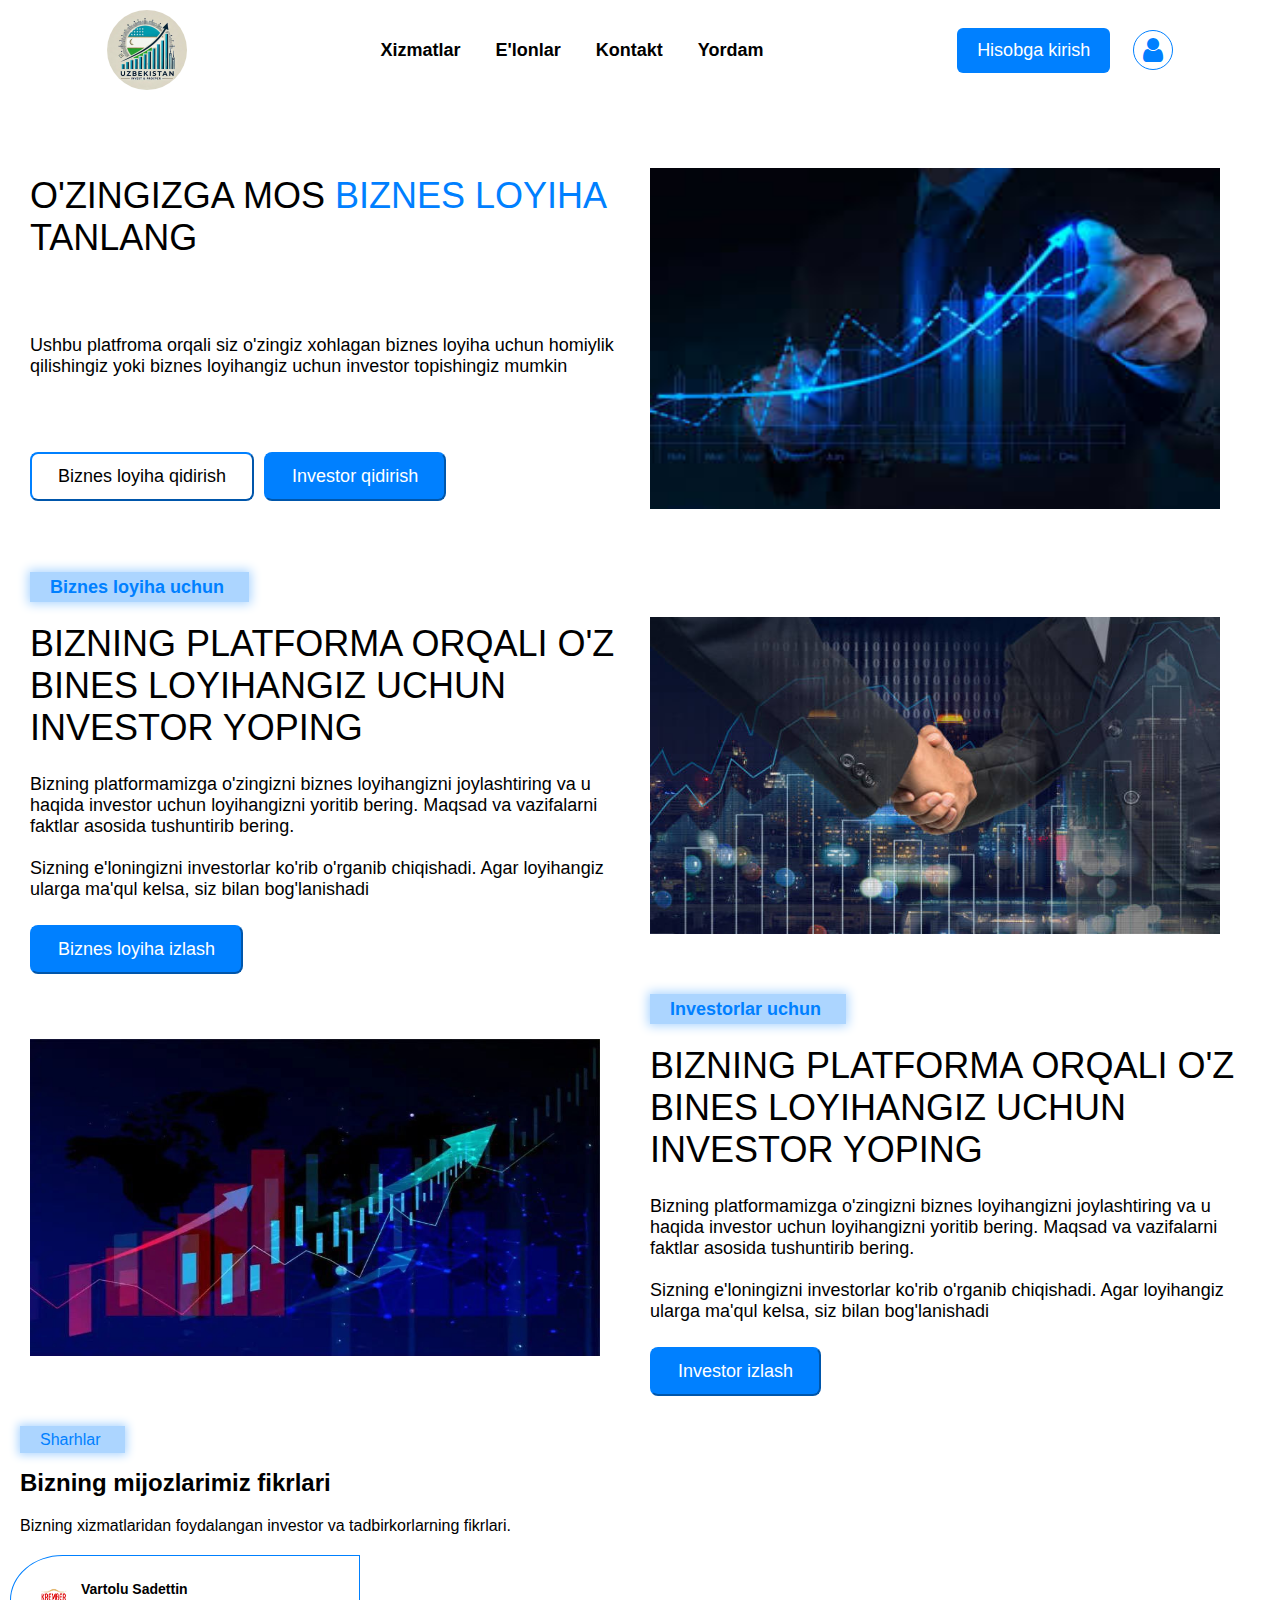
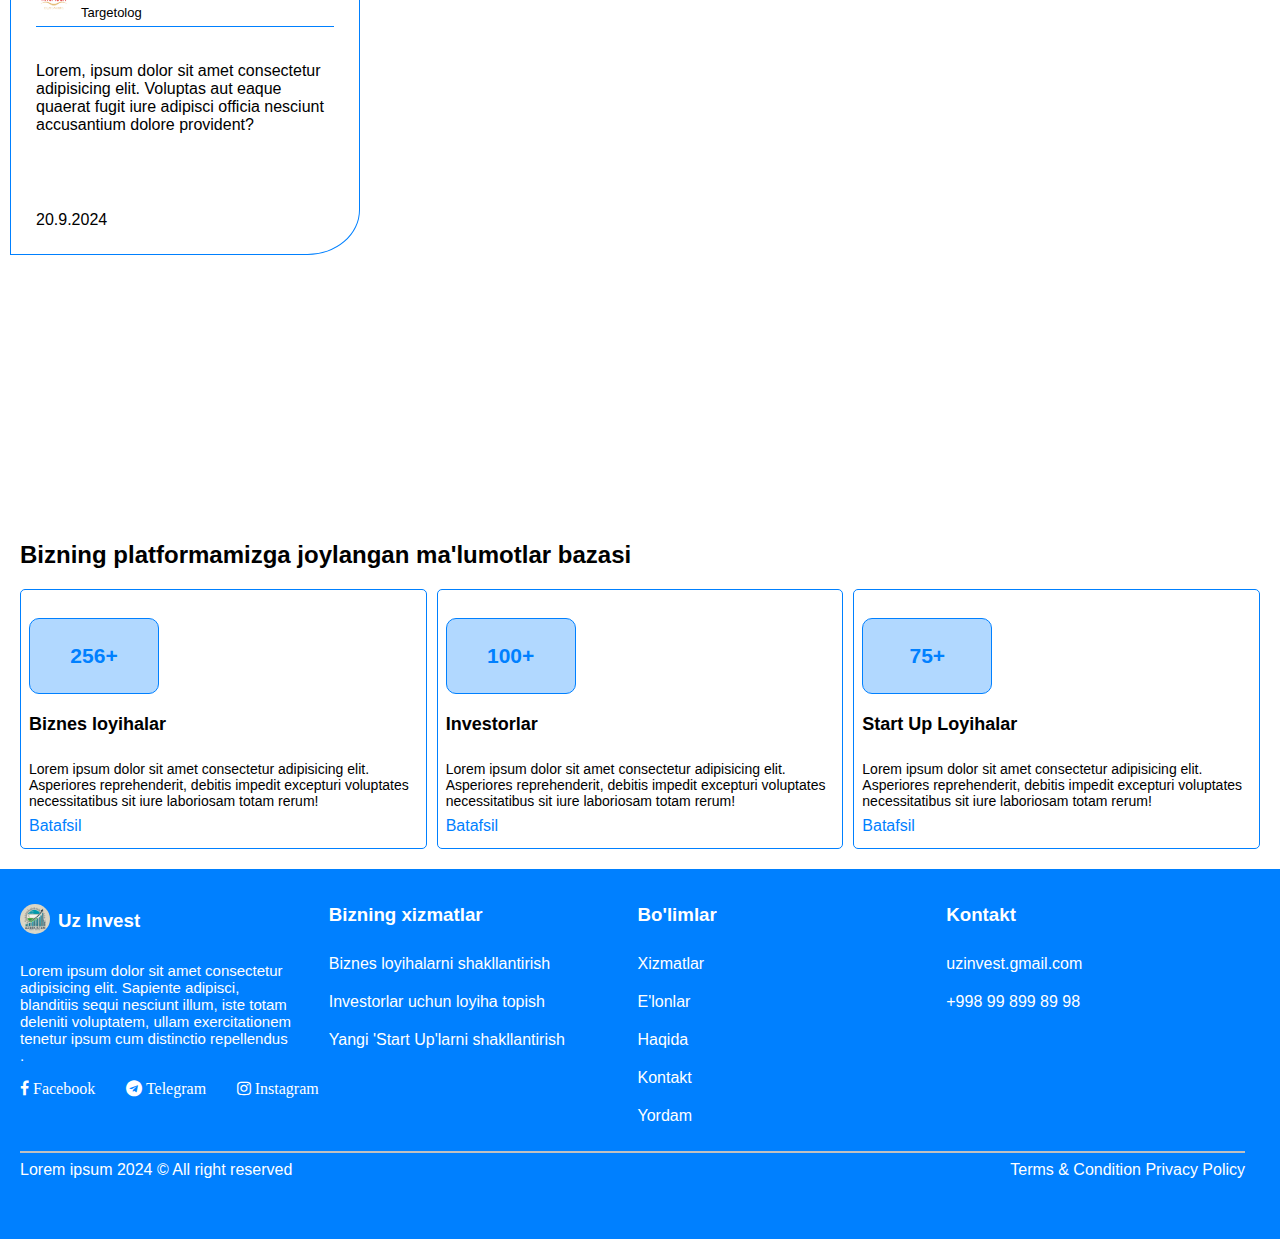
<file: index.html>
<!DOCTYPE html>
<html lang="en">
<head>
    <meta charset="UTF-8">
    <meta http-equiv="X-UA-Compatible" content="IE=edge">
    <meta name="viewport" content="width=device-width, initial-scale=1.0">
    <link rel="shortcut icon" href="/Pictures/logo.png" type="image/x-icon">
    <link rel="stylesheet" href="/Dashboard/style.css">
    <link rel="stylesheet" href="/Dashboard/responsive.css">
    <link rel="stylesheet" href="https://cdnjs.cloudflare.com/ajax/libs/font-awesome/4.7.0/css/font-awesome.min.css">
    <script defer type="module" src="/Dashboard/head.js"></script>
    <!-- <script defer type="module" src="/database/supa.js"></script> -->
    <title>Bosh sahifa</title>
</head>
<body>
    <ul class="profile">
        <li class="name"></li>
        <li class="cabinet"><a href="/cabinet/cabinet.html">Profil</a></li>
        <li>
          <select name="lang" id="lang">
              <option value="uz">Uzb</option>
              <option value="ru">Rus</option>
              <option value="en">Eng</option>
          </select>
        </li>
        <li class="chiqish"><a href="/Authentication/auth.html">Chiqish</a></li>
      </ul>
    <div class="container">
        <header>
            <nav class="navbar">
                <div class="logo">
                    <img src="/Pictures/logo.jpg" alt="0">
                </div>
                <div class="menus">
                    <a href="/service/service.html" class="tt">Xizmatlar</a>
                    <a href="/ads/ads.html" class="tt">E'lonlar</a>
                    <a href="/contact/contact.html" class="tt">Kontakt</a>
                    <a href="/help/help.html" class="tt">Yordam</a>
                </div>
                <div class="auth">
                    <i class="fa fa-navicon"></i>
                    <button id="loginButton"><a href="/Authentication/auth.html#formReg" class="tt">Hisobga kirish</a></button>
                    <!-- <button id="sign"><a href="/Authentication/auth.html#formLog">Ro'yxatdan o'tish</a></button> -->
                    <p>
                        <i class="fa fa-user"></i>
                    </p>
                </div>
            </nav>
        </header>
        <aside>
            <div class="navigation">
                <a href="">Xizmatlar</a>
                <a href="">E'lonlar</a>
                <a href="">Kontakt</a>
                <a href="/help/help.html">Yordam</a>
                <a href="" id="exit">Yopish</a>
            </div>
        </aside>
        <main>
            <section id="asosiy">
                <div class="col left">
                    <h1 class="tt">O'zingizga mos <span style="color: rgb(0,128,255);" class="tt">biznes loyiha</span> tanlang</h1>
                    <p class="tt">Ushbu platfroma orqali siz o'zingiz xohlagan biznes loyiha uchun homiylik qilishingiz yoki biznes loyihangiz uchun investor topishingiz mumkin</p>
                    <div class="btns">
                        <button id="biznes" class="tt">Biznes loyiha qidirish</button>
                        <button id="investor"><a href="/investor/investor.html" class="tt">Investor qidirish</a></button>
                    </div>
                </div>
                <div class="col">
                    <img src="/Pictures/head.jpg" alt="">
                </div>
            </section>
            
            <section>
                <div class="col left">
                    <p id="line"><span>Biznes loyiha uchun </span> </p>
                    <h2>Bizning platforma orqali o'z bines loyihangiz uchun investor yoping</h2>
                    <p>Bizning platformamizga o'zingizni biznes loyihangizni joylashtiring va u haqida investor uchun loyihangizni yoritib bering. Maqsad va vazifalarni faktlar asosida tushuntirib bering. <br><br>
                    Sizning e'loningizni investorlar ko'rib o'rganib chiqishadi. Agar loyihangiz ularga ma'qul kelsa, siz bilan bog'lanishadi
                    </p>
                    <div class="btns">
                        <button id="investor">Biznes loyiha izlash</button>
                    </div>
                </div>
                <div class="col">
                    <img src="/Pictures/invest.jpg" alt="">
                </div>
            </section>
            <section>
                <div class="col">
                    <img src="/Pictures/searching.jpg" alt="">
                </div>
                <div class="col left">
                    <p id="line"><span class="tt">Investorlar uchun </span> </p>
                    <h2 class="tt">Bizning platforma orqali o'z bines loyihangiz uchun investor yoping</h2>
                    <p class="tt">Bizning platformamizga o'zingizni biznes loyihangizni joylashtiring va u haqida investor uchun loyihangizni yoritib bering. Maqsad va vazifalarni faktlar asosida tushuntirib bering. <br><br>
                    Sizning e'loningizni investorlar ko'rib o'rganib chiqishadi. Agar loyihangiz ularga ma'qul kelsa, siz bilan bog'lanishadi
                    </p>
                    <div class="btns">
                        <button id="investor" class="tt">Investor izlash</button>
                    </div>
                </div>
            </section>
            <div class="sect">
                <p id="line"><span class="tt">Sharhlar</span> </p>
                <h2 class="tt">Bizning mijozlarimiz fikrlari</h2>
                <p pp class="tt">Bizning xizmatlaridan foydalangan investor va tadbirkorlarning fikrlari.
                </p>
                <div class="row">
                    <div class="wrapper">
                        <div class="card">
                            <div class="prof">
                                <img src="/Pictures/krember.png" alt="profile" id="profile_img">
                                <div class="mijoz">
                                    <span id="name">Vartolu Sadettin</span>
                                    <span id="subject" class="tt">Targetolog</span>
                                </div>
                            </div>
                            <p class="izoh">
                                Lorem, ipsum dolor sit amet consectetur adipisicing elit. Voluptas aut eaque quaerat fugit iure adipisci officia nesciunt accusantium dolore provident?
                            </p>
                            <p class="vaqt">20.9.2024</p>
                        </div>
                    </div>
                </div>
            </div>
            <div class="secto">
                <h2 class="tt">Bizning platformamizga joylangan ma'lumotlar bazasi</h2>
                <div class="columns">
                    <div class="box">
                        <div class="count">256+</div>
                        <div class="context">
                            <b class="tt">Biznes loyihalar</b>
                            <p class="tt">Lorem ipsum dolor sit amet consectetur adipisicing elit. Asperiores reprehenderit, debitis impedit excepturi voluptates necessitatibus sit iure laboriosam totam rerum!</p>
                            <a href="#" class="tt">Batafsil</a>
                        </div>
                    </div>
                    <div class="box">
                        <div class="count">100+</div>
                        <div class="context">
                            <b class="tt">Investorlar</b>
                            <p class="tt">Lorem ipsum dolor sit amet consectetur adipisicing elit. Asperiores reprehenderit, debitis impedit excepturi voluptates necessitatibus sit iure laboriosam totam rerum!</p>
                            <a href="#" class="tt">Batafsil</a>
                        </div>
                    </div>
                    <div class="box">
                        <div class="count">75+</div>
                        <div class="context">
                            <b class="tt">Start Up Loyihalar</b>
                            <p class="tt">Lorem ipsum dolor sit amet consectetur adipisicing elit. Asperiores reprehenderit, debitis impedit excepturi voluptates necessitatibus sit iure laboriosam totam rerum!</p>
                            <a href="#" class="tt">Batafsil</a>
                        </div>
                    </div>
                </div>
            </div>
        </main>
        <footer>
            <div class="wrapid">
                <div class="link_foot_grid">
                    <div class="col">
                        <h3 class="brand_foot">
                            <div class="logo">
                                <img src="/Pictures/logo.jpg" alt="0">
                            </div>
                            Uz Invest
                        </h3>
                        <p class="tt">Lorem ipsum dolor sit amet consectetur adipisicing elit. Sapiente adipisci, blanditiis sequi nesciunt illum, iste totam deleniti voluptatem, ullam exercitationem tenetur ipsum cum distinctio repellendus .</p>
                        <div class="icons">
                            <i class="fa fa-facebook">&nbsp;Facebook</i>
                            <i class="fa fa-telegram">&nbsp;Telegram</i>
                            <i class="fa fa-instagram">&nbsp;Instagram</i>
                        </div>
                    </div>
                    <div class="col">
                        <h3 class="tt">Bizning xizmatlar</h3>
                        <a href="" class="tt">
                            Biznes loyihalarni shakllantirish
                        </a>
                        <a href="" class="tt">
                            Investorlar uchun loyiha topish
                        </a>
                        <a href="" class="tt">
                            Yangi 'Start Up'larni shakllantirish
                        </a>
                    </div>
                    <div class="col">
                        <h3 class="tt">Bo'limlar</h3>
                        <a href="" class="tt">
                            Xizmatlar
                        </a>
                        <a href="" class="tt">
                            E'lonlar
                        </a>
                        <a href="" class="tt">
                            Haqida
                        </a>
                        <a href="" class="tt">
                            Kontakt
                        </a>
                        <a href="" class="tt">
                            Yordam
                        </a>
                    </div>
                    <div class="col">
                        <h3 class="tt">Kontakt</h3>
                        <a href="" class="tt">uzinvest.gmail.com</a>
                        <a href="">+998 99 899 89 98</a>
                    </div>
                </div>
                <p class="hr"></p>
                <div class="foot">
                    <div class="flex-item">
                        Lorem ipsum 2024 &copy; All right reserved
                    </div>
                    <div class="flex-item">
                        <a href="">Terms & Condition</a>
                        <a href="">Privacy Policy</a>
                    </div>
                </div>
            </div>
        </footer>
    </div>
    <!-- <script type="module">
         // Import the functions you need from the SDKs you need
        import { initializeApp } from "https://www.gstatic.com/firebasejs/10.13.1/firebase-app.js";
        import { getAnalytics } from "https://www.gstatic.com/firebasejs/10.13.1/firebase-analytics.js";
        import { getDatabase, ref, set, get,child, update, onValue, orderByChild} from "https://www.gstatic.com/firebasejs/10.13.1/firebase-database.js";
        // TODO: Add SDKs for Firebase products that you want to use
        // https://firebase.google.com/docs/web/setup#available-libraries
      
        // Your web app's Firebase configuration
        // For Firebase JS SDK v7.20.0 and later, measurementId is optional
        const firebaseConfig = {
          apiKey: "AIzaSyAGpBTT8n5qJN2DLg0Yij3WddmzUbwVDho",
          authDomain: "uzinvest-eac73.firebaseapp.com",
          projectId: "uzinvest-eac73",
          storageBucket: "uzinvest-eac73.appspot.com",
          messagingSenderId: "934360038099",
          appId: "1:934360038099:web:d24940c15e17a09db0b226",
          measurementId: "G-2CVZMJN98T"
        };
      
        // Initialize Firebase
        const app = initializeApp(firebaseConfig);
        let db = getDatabase(app)
        
        const dbrf = ref(db)

        function profileName() {
            get(child(dbrf, 'user')).then((snapshot)=>{
                let nic = localStorage.getItem("nick");
                if (localStorage.getItem("nick")) {
                    document.querySelector("#login").style.display = "none"
                    let name = document.querySelector(".name")
                    name.innerHTML = snapshot.val()[nic].nickname + "<br>";
                }
            })
        }
        profileName()
        let wrapper = document.querySelector(".wrapper");
        get(child(dbrf, 'comments')).then((snapshot)=>{
            for(const key in snapshot.val()){
                console.log(snapshot.val()[key]);
                wrapper.innerHTML+=`
                <div class="card">
                            <div class="prof">
                                <img src="/Pictures/logo.png" alt="profile" id="profile_img">
                                <div class="mijoz">
                                    <span id="name">${snapshot.val()[key].user} ${snapshot.val()[key].surname}</span>
                                    <span id="subject" class="tt">${snapshot.val()[key].job}</span>
                                </div>
                            </div>
                            <p class="izoh">${snapshot.val()[key].comment}</p>
                            <p class="vaqt">${snapshot.val()[key].time}</p>
                        </div>
                `;
            }
        })

        

    </script> -->
</body>
</html>
</file>
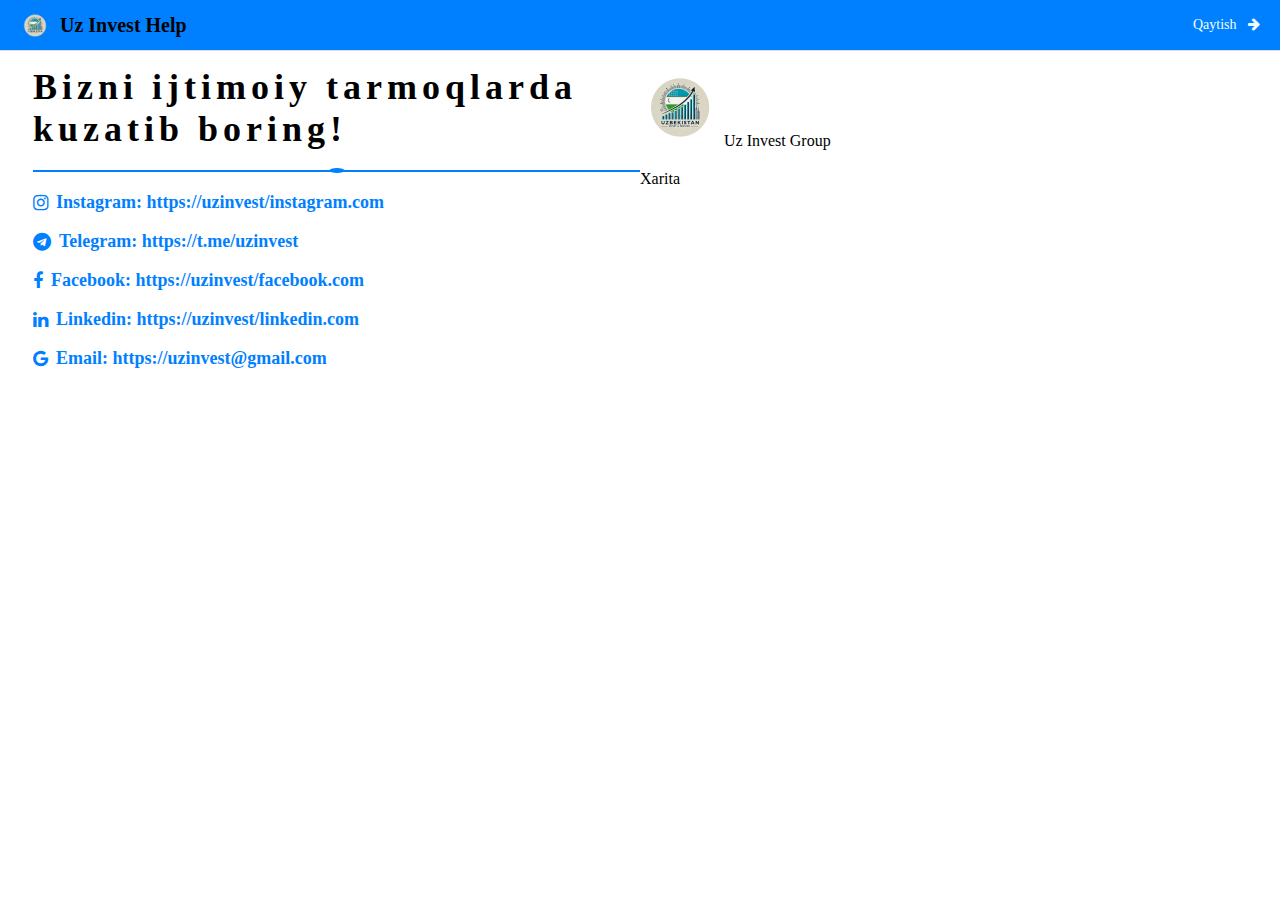
<file: contact/contact.html>
<!DOCTYPE html>
<html lang="en">
<head>
    <meta charset="UTF-8">
    <meta http-equiv="X-UA-Compatible" content="IE=edge">
    <meta name="viewport" content="width=device-width, initial-scale=1.0">
    <link rel="stylesheet" href="https://cdnjs.cloudflare.com/ajax/libs/font-awesome/4.7.0/css/font-awesome.min.css">
    <link rel="stylesheet" href="./contact.css">
    <title>Kontakt</title>
</head>
<body>
    <div class="container">
        <header>
            <div class="logo">
                <img src="/Pictures/logo.png" alt="CompanyLogo">
                Uz Invest Help
            </div>
            <div class="profile"><a href="/index.html">Qaytish <i class="fa fa-arrow-right"></i></a></div>
        </header> 
        <div class="wrapper">
            <div class="col">
                <h3>Bizni ijtimoiy tarmoqlarda kuzatib boring!</h3>
                <ul class="list_smm">
                    <li>
                        <a href="#" class="row_smm">
                            <i class="fa fa-instagram"></i>
                            <span class="content">
                                Instagram: https://uzinvest/instagram.com
                            </span>
                            <span class="animate_span">
                                <i class="fa fa-arrow-left" style="--i:7;"></i>
                                <i class="fa fa-arrow-left" style="--i:6;"></i>
                                <i class="fa fa-arrow-left" style="--i:5;"></i>
                                <i class="fa fa-arrow-left" style="--i:4;"></i>
                                <i class="fa fa-arrow-left" style="--i:3;"></i>
                                <i class="fa fa-arrow-left" style="--i:2;"></i>
                                <i class="fa fa-arrow-left" style="--i:1;"></i>
                                <i class="fa fa-arrow-left" style="--i:0;"></i>
                            </span>
                        </a>
                    </li>
                    <li>
                        <a href="#" class="row_smm">
                            <i class="fa fa-telegram"></i>
                            <span class="content">
                                Telegram: https://t.me/uzinvest
                            </span>
                            <span class="animate_span">
                                <i class="fa fa-arrow-left" style="--i:7;"></i>
                                <i class="fa fa-arrow-left" style="--i:6;"></i>
                                <i class="fa fa-arrow-left" style="--i:5;"></i>
                                <i class="fa fa-arrow-left" style="--i:4;"></i>
                                <i class="fa fa-arrow-left" style="--i:3;"></i>
                                <i class="fa fa-arrow-left" style="--i:2;"></i>
                                <i class="fa fa-arrow-left" style="--i:1;"></i>
                                <i class="fa fa-arrow-left" style="--i:0;"></i>
                            </span>
                        </a>
                    </li>
                    <li>
                        <a href="#" class="row_smm">
                            <i class="fa fa-facebook"></i>
                            <span class="content">
                                Facebook: https://uzinvest/facebook.com
                            </span>
                            <span class="animate_span">
                                <i class="fa fa-arrow-left" style="--i:7;"></i>
                                <i class="fa fa-arrow-left" style="--i:6;"></i>
                                <i class="fa fa-arrow-left" style="--i:5;"></i>
                                <i class="fa fa-arrow-left" style="--i:4;"></i>
                                <i class="fa fa-arrow-left" style="--i:3;"></i>
                                <i class="fa fa-arrow-left" style="--i:2;"></i>
                                <i class="fa fa-arrow-left" style="--i:1;"></i>
                                <i class="fa fa-arrow-left" style="--i:0;"></i>
                            </span>
                        </a>
                    </li>
                    <li>
                        <a href="#" class="row_smm">
                            <i class="fa fa-linkedin"></i>
                            <span class="content">
                                Linkedin: https://uzinvest/linkedin.com
                            </span>
                            <span class="animate_span">
                                <i class="fa fa-arrow-left" style="--i:7;"></i>
                                <i class="fa fa-arrow-left" style="--i:6;"></i>
                                <i class="fa fa-arrow-left" style="--i:5;"></i>
                                <i class="fa fa-arrow-left" style="--i:4;"></i>
                                <i class="fa fa-arrow-left" style="--i:3;"></i>
                                <i class="fa fa-arrow-left" style="--i:2;"></i>
                                <i class="fa fa-arrow-left" style="--i:1;"></i>
                                <i class="fa fa-arrow-left" style="--i:0;"></i>
                            </span>
                        </a>
                    </li>
                    <li>
                        <a href="#" class="row_smm">
                            <i class="fa fa-google"></i>
                            <span class="content">
                                Email: https://uzinvest@gmail.com
                            </span>
                            <span class="animate_span">
                                <i class="fa fa-arrow-left" style="--i:7;"></i>
                                <i class="fa fa-arrow-left" style="--i:6;"></i>
                                <i class="fa fa-arrow-left" style="--i:5;"></i>
                                <i class="fa fa-arrow-left" style="--i:4;"></i>
                                <i class="fa fa-arrow-left" style="--i:3;"></i>
                                <i class="fa fa-arrow-left" style="--i:2;"></i>
                                <i class="fa fa-arrow-left" style="--i:1;"></i>
                                <i class="fa fa-arrow-left" style="--i:0;"></i>
                            </span>
                        </a>
                    </li>
                </ul>

            </div>
            <div class="col">
                <div class="img">
                    <img src="/Pictures/logo.png" alt="1"> Uz Invest Group
                </div>
                <div id="map">
                    Xarita
                </div>

            </div>
        </div>
    </div>
</body>
</html>






<!-- 
    <!DOCTYPE html>
<html lang="en">
<head>
    <meta charset="UTF-8">
    <meta name="viewport" content="width=device-width, initial-scale=1.0">
    <title>Google Maps</title>
    <script src="https://maps.googleapis.com/maps/api/js?key=YOUR_API_KEY"></script>
    <style>
        #map {
            height: 500px;
            width: 100%;
        }
    </style>
</head>
<body>
    <h1>Google Maps</h1>
    <div id="map"></div>
    <script>
        function initMap() {
            const location = { lat: 41.2995, lng: 69.2401 }; // Toshkent koordinatalari
            const map = new google.maps.Map(document.getElementById("map"), {
                zoom: 10,
                center: location
            });
            new google.maps.Marker({
                position: location,
                map: map
            });
        }
        window.onload = initMap;
    </script>
</body>
</html>
 -->
</file>
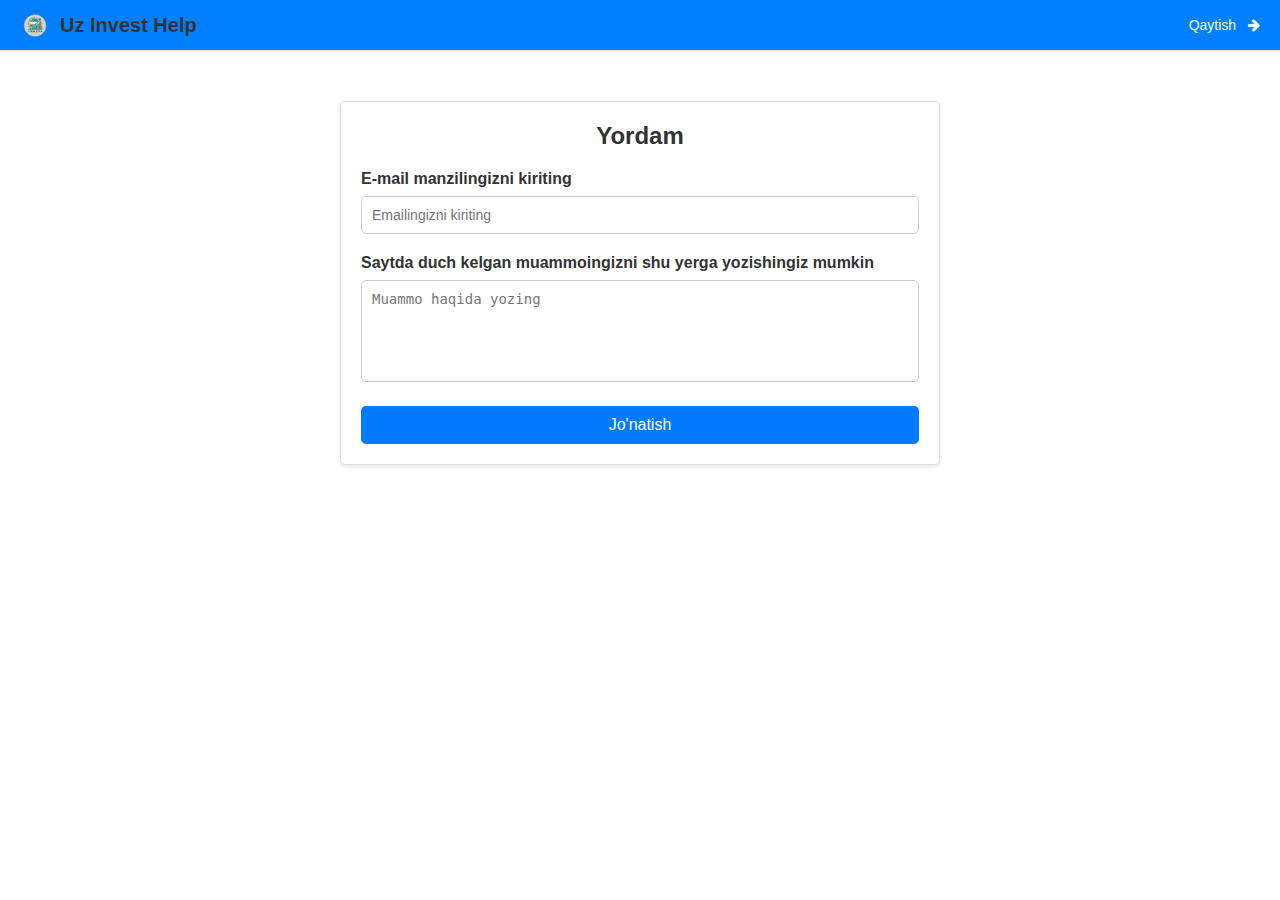
<file: help/help.html>
<!DOCTYPE html>
<html lang="uz">
<head>
    <meta charset="UTF-8">
    <meta name="viewport" content="width=device-width, initial-scale=1.0">
    <title>Yordam</title>
    <link rel="stylesheet" href="https://cdnjs.cloudflare.com/ajax/libs/font-awesome/4.7.0/css/font-awesome.min.css">
    <link rel="stylesheet" href="./help.css">
</head>
<body>
    <header>
        <div class="logo">
            <img src="/Pictures/logo.png" alt="CompanyLogo">
            Uz Invest Help
        </div>
        <div class="profile"><a href="/index.html">Qaytish <i class="fa fa-arrow-right"></i></a></div>
    </header>
    <div class="container">
        <h1>Yordam</h1>
        <form>
            <label for="email">E-mail manzilingizni kiriting</label>
            <input type="email" id="email" placeholder="Emailingizni kiriting" required>

            <label for="message">Saytda duch kelgan muammoingizni shu yerga yozishingiz mumkin</label>
            <textarea id="message" rows="5" placeholder="Muammo haqida yozing" required></textarea>

            <button type="submit">Jo'natish</button>
        </form>
    </div>
</body>
</html>
</file>
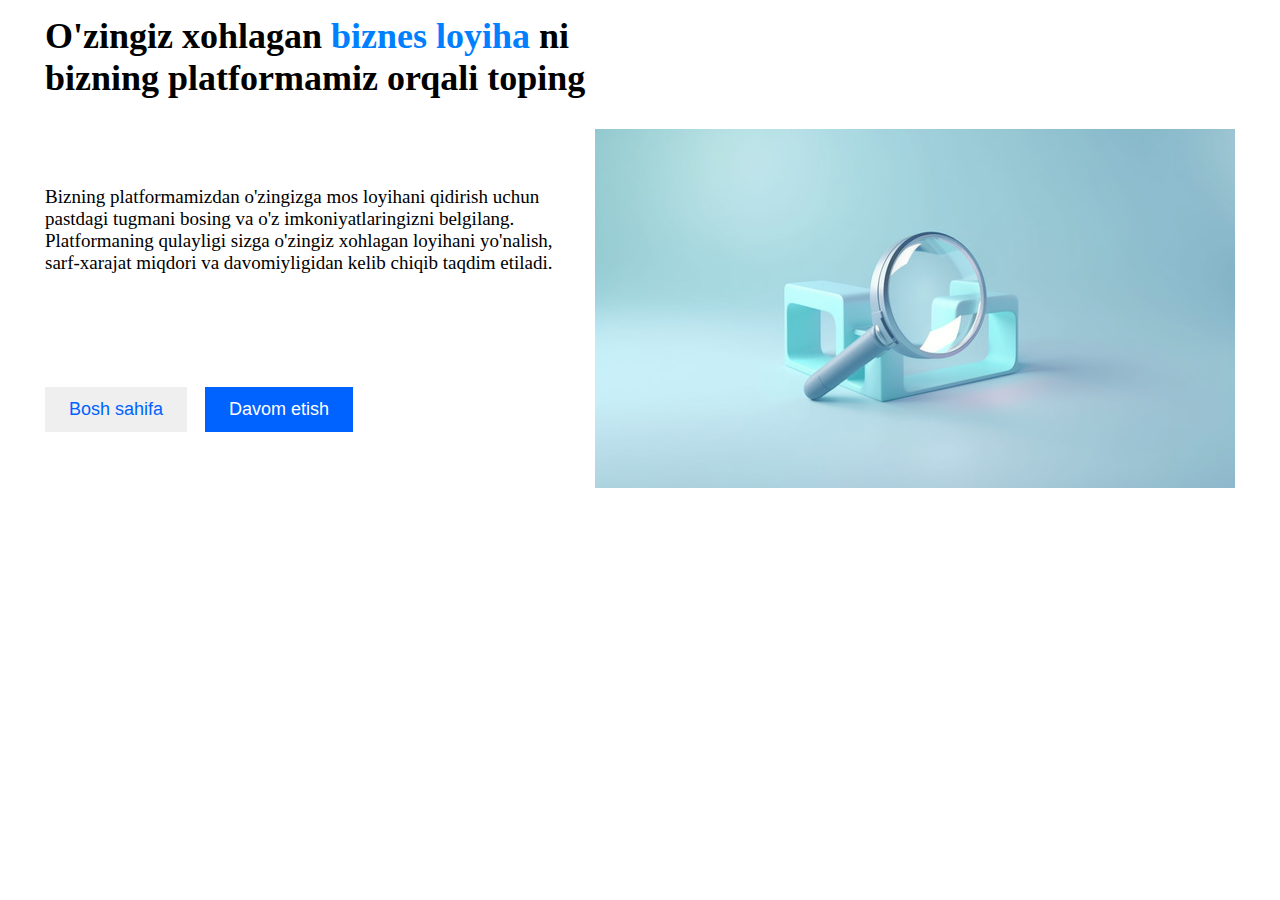
<file: investor/investor.html>
<!DOCTYPE html>
<html lang="en">
<head>
    <meta charset="UTF-8">
    <meta http-equiv="X-UA-Compatible" content="IE=edge">
    <meta name="viewport" content="width=device-width, initial-scale=1.0">
    <link rel="stylesheet" href="/investor/investor.css">
    <title>Investor izlang</title>
</head>
<body>
    <div class="container">
        <h2 class="title">O'zingiz xohlagan <span style="color: rgb(0, 128, 255)">biznes loyiha</span> ni bizning platformamiz orqali toping</h2>
        <div class="wrapper">
            <div class="col">
                <div class="content">
                    Bizning platformamizdan o'zingizga mos loyihani qidirish uchun pastdagi tugmani bosing va o'z imkoniyatlaringizni belgilang. <br>
                    Platformaning qulayligi sizga o'zingiz xohlagan loyihani yo'nalish, sarf-xarajat miqdori va davomiyligidan kelib chiqib taqdim etiladi.
                </div>
                <div class="btns">
                    <button><a href="/index.html">Bosh sahifa</a></button>
                    <button id="dovom">Davom etish</button>
                </div>
            </div>
            <div class="col">
                <img src="/Pictures/search.jpg" alt="search">
            </div>
            
        </div>        
    </div>

    <script src="/investor/invest.js"></script>
</body>
</html>
</file>
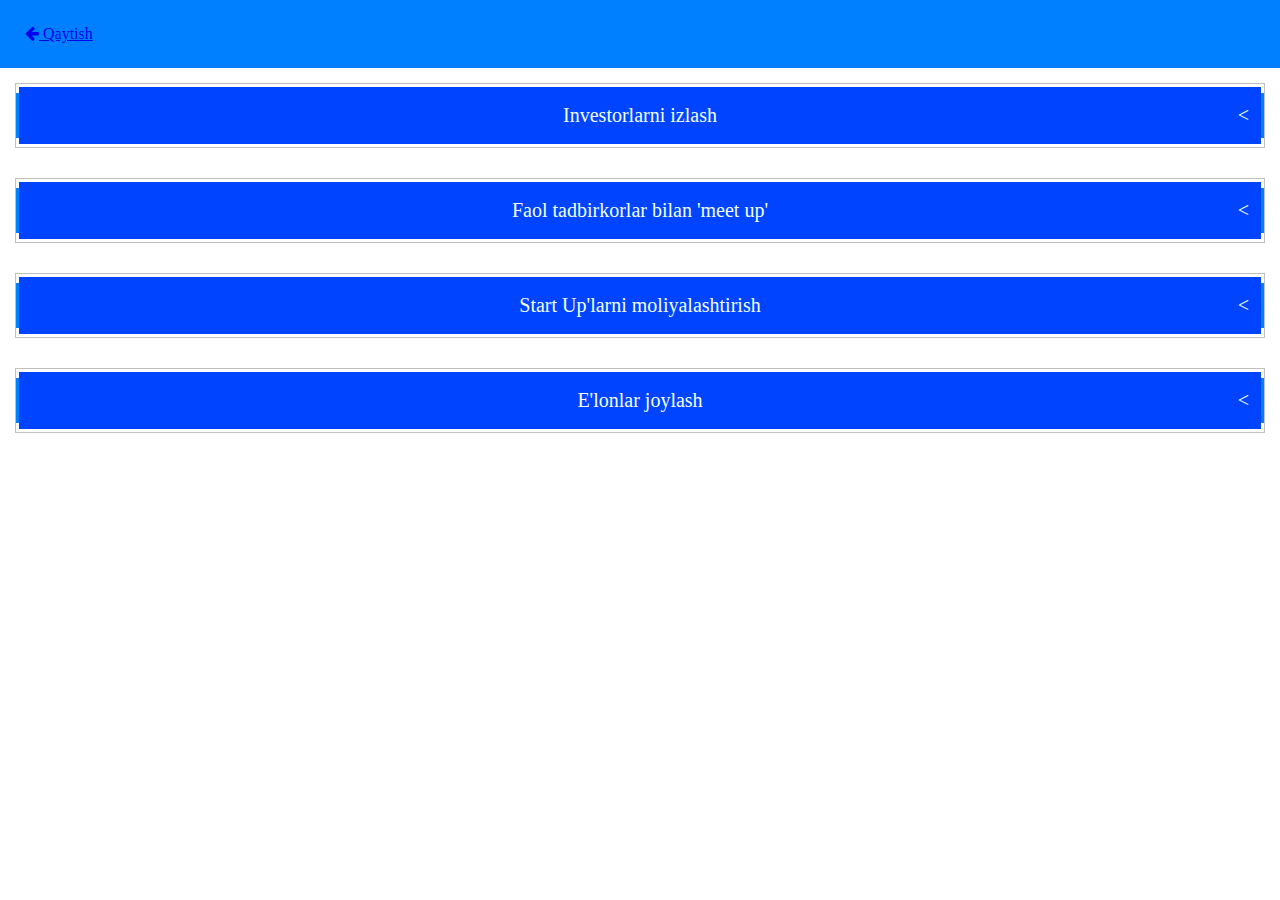
<file: service/service.html>
<!DOCTYPE html>
<html lang="en">
<head>
    <meta charset="UTF-8">
    <meta http-equiv="X-UA-Compatible" content="IE=edge">
    <meta name="viewport" content="width=device-width, initial-scale=1.0">    
    <link rel="stylesheet" href="https://cdnjs.cloudflare.com/ajax/libs/font-awesome/4.7.0/css/font-awesome.min.css">
    <link rel="stylesheet" href="./service.css">
    <title>Xizmatlar</title>
</head>
<body>
    <div class="container">
        <div class="back">
            <a href="/index.html"><i class="fa fa-arrow-left"></i> Qaytish</a>
        </div>
        <div class="resume-container">
            <div class="resume-box">
                <ul class="resume edu">
                    <li class="resume-tab-list-single-item">
                        <div class="content">
                            <div class="left">
                                <span id="oneSpan">Investorlarni izlash <span id="orient"><</span></span>
                            </div>
                            <div class="right">
                                <h3>Investorlarni topishda yordam beramiz!</h3>
                                <span>Qanday qilib?!</span>
                                <p>Lorem Ipsum is simply dummy text of the printing and typesetting industry. Lorem Ipsum has been indus dard dummy text ever since the 1500 when an uniknown prnter took galley of type and scrambled make specimen book has not only five centuries the into electronic.</p>
                            </div>
                        </div>
                    </li>
                    <li class="resume-tab-list-single-item">
                        <div class="content">
                            <div class="left">
                                <span id="oneSpan">Faol tadbirkorlar bilan 'meet up'<span id="orient"><</span></span>
                            </div>
                            <div class="right">
                                <h3>Meet Up</h3>
                                <span>Investor & Busines(wo)men</span>
                                <p>Lorem Ipsum is simply dummy text of the printing and typesetting industry. Lorem Ipsum has been indus dard dummy text ever since the 1500 when an uniknown prnter took galley of type and scrambled make specimen book has not only five centuries the into electronic.</p>
                            </div>
                        </div>
                    </li>
                    <li class="resume-tab-list-single-item">
                        <div class="content">
                            <div class="left">
                                <span id="oneSpan">Start Up'larni moliyalashtirish<span id="orient"><</span></span>
                            </div>
                            <div class="right">
                                <h3>Start up'larni rivojlantirish</h3>
                                <span>Uz Invest bunda yordam beradi!</span>
                                <p>Lorem Ipsum is simply dummy text of the printing and typesetting industry. Lorem Ipsum has been indus dard dummy text ever since the 1500 when an uniknown prnter took galley of type and scrambled make specimen book has not only five centuries the into electronic.</p>
                            </div>
                        </div>
                    </li>
                    <li class="resume-tab-list-single-item">
                        <div class="content">
                            <div class="left">
                                <span id="oneSpan">E'lonlar joylash<span id="orient"><</span></span>
                            </div>
                            <div class="right">
                                <h3>Reklama</h3>
                                <span>E'lonlar joylash orqali ishingizni yanada osonlashtiring!</span>
                                <p>Lorem Ipsum is simply dummy text of the printing and typesetting industry. Lorem Ipsum has been indus dard dummy text ever since the 1500 when an uniknown prnter took galley of type and scrambled make specimen book has not only five centuries the into electronic.</p>
                            </div>
                        </div>
                    </li>
                </ul>
                
            </div>
        </div>
    </div>


    <script>
        function navigationEduExp() {
        const leftItems = document.querySelectorAll(".content .left");
        const rightItems = document.querySelectorAll(".content .right");
        leftItems.forEach((i, o) => i.onclick = function () {
            rightItems[o].classList.toggle("opening")
            
        })
}
navigationEduExp()
    </script>
</body>
</html>
</file>
<file: Dashboard/style.css>
* {
    margin: 0;
    padding: 0;
    box-sizing: border-box;
    font-family: Verdana, Geneva, Tahoma, sans-serif;
    text-decoration: none;
}
body {
    position: relative;
    min-height: 100vh;
}
.container {
    width: 100%;
    position: relative;
}
.container header {
    position: relative;
    padding: 10px;
    width: 100%;
}
header nav {
    position: relative;
    width: 100%;
    display: flex;
    align-items: center;
}
nav .logo {
    display: flex;
    align-items: center;
    justify-content: center;
}
nav .logo img {
    position: relative;
    border-radius: 50%;
}
nav .menus {
    position: relative;
    align-items: center;
    justify-content: center;
}
nav .menus a {
    position: relative;
    font-weight: 700;
    text-decoration: none;
    text-align: center;
    width: 100%;
    color: black;
}
nav .auth {
    position: relative;
    display: flex;
    align-items: center;
    justify-content: center;
    gap: 15px;
}
.profile .name {
    position: relative;
    /* font-size: 18px; */
    font-weight: 600;
    -webkit-text-stroke: 0.2px azure;
    color: turquoise;
    text-decoration: none;
    text-transform: capitalize;
} 


.auth .fa-user {
    margin-left: 8px;
    font-size: 28px;
    padding: 3px;
    border-radius: 50%;
    border: 1px solid rgb(0, 128, 255);
    width: 40px;
    height: 40px;
    display: flex;
    align-items: center;
    justify-content: center;
    cursor: pointer;
    color: rgb(0, 128, 255);
}

.auth p {
    display: flex;
    align-items: center;
    justify-content: center;
    gap: 15px;
}
nav .auth button {
    position: relative;
    font-weight: 500;
    cursor: pointer;
    border-radius: 6px;
}
nav .auth button#loginButton {
    background: rgb(0,128,255);
    outline: none;
    border: none;
}
nav .auth button#loginButton a {
    color: white;
}
.profile select {
    position: relative;
    font-weight: 500;
    cursor: pointer;
    border: none;
    background: transparent;
    color: azure;
    outline: none;
    text-align: start;
    border-radius: 5px;
    font-size: 16px;
}
.profile select option {
    border: 1px solid azure;
    /* background: transparent; */
    font-size: 16px;
    color: rgb(0, 128, 255);
    position: relative;
}
.profile {
    position: absolute;
    display: flex;
    flex-direction: column;
    gap: 10px;
    list-style: none;
    width: 150px;
    padding: 5px 5px 8px 15px;
    background: rgb(0, 128, 255);
    border-radius: 1px;
    border: 1px solid aqua;
    z-index: 155;
    transform: translateY(-300px);
    transition: 0.9s;
}
.profile li {
    width: 100%;
    font-size: 16px;
}
.profile.screen {
    transform: translateY(20px);
    transition: 0.9s;
}
.profile a {
    color: azure;
}
aside {
    position: fixed;
    height: 100vh;
    width: 380px;
    left: -380px;
    top: 0;
    background: rgb(0, 128, 255);
    z-index: 2500;
    transition: 1.2s ease;
}
aside.right{
    transition: 1.2s ease;
    left: 0;
}
aside .navigation {
    display: flex;
    flex-direction: column;
    width: 100%;
    height: 100%;
    padding-top: 45px;
}
aside .navigation a
 {
    width: 100%;
    position: relative;
    padding: 8px 30px;
    font-size: 20px;
    color: rgb(255, 255, 255);
    border-bottom: 1.3px solid rgb(152, 204, 255);
    
    text-decoration: none;
    cursor: pointer;
}
main {
    position: relative;
    width: 100%;
    
}
main section {
    margin: 25px 0 25px 20px;
}
main section {
    position: relative;
    display: grid;
    padding: 0 10px 0px 10px;
}
section .col {
    display: flex;
    /* align-items: center; */
    justify-content: space-evenly;
    flex-direction: column;
    gap: 25px;
    position: relative;
}
section .col img {
    width: 100%;
    padding-right: 50px;
    position: relative;
}
section .col h1, section .col h2 {
    font-weight: 500;
    text-transform: uppercase;
}
section .col p {
    font-weight: 500;
}
section .col .btns {
    display: flex;
    /* width: 100%; */
}
section .col .btns button {
    position: relative;
    font-weight: 500;
    cursor: pointer;
    border-radius: 8px;
}
section .col .btns button#biznes {
    background: transparent;
    border: 2px outset rgb(0, 128, 255);
    outline: none;    
}
section .col .btns button#biznes a {
    color: rgb(0, 128, 255);
}
section .col .btns button#investor a {
    color: white;
}
section .col .btns button#investor {
    color: white;
    background: rgb(0,128,255);
    outline: none;
    border: 2px outset rgb(0, 128, 255);
}

.section {
    position: relative;
}
.section h2 {
    color: rgb(0, 128, 255);
    border-bottom: 1.2px solid rgb(0, 128, 255);
}
.section .row {
    position: relative;
    width: 100%;
    display: flex;
    align-items: center;
    justify-content: space-between;
    border-bottom: 1.2px solid rgb(0, 128, 255);
    overflow-x: auto;
}

.section .row::-webkit-scrollbar {
    height: 3px;
    background: rgba(152, 203, 255, 0.453);
}
.section .row .sponsors {
    display: flex;

}
.section .row::-webkit-scrollbar-button {
    height: 3px;
    width: 5px;
    background: rgba(0, 128, 255, 0.671);
}
.section .row::-webkit-scrollbar-thumb {
    height: 3px;
    background: rgb(120, 188, 255);
}

section #line {
    width: 100%;
    position: relative;
    font-size: 18px;
    font-weight: 600;
}
#line span {
    background: rgb(172, 213, 255);
    color: rgb(0, 128, 255);
    padding: 5px 25px 5px 20px;
    position: relative;
    z-index: 645;
    box-shadow: 0 0 10px 2px rgb(172, 213, 255);
}
.sect {
    width: 100%;
    height: 80vh;
    position: relative;
    /* margin: 20px 0; */
}
.sect h2, .sect #line, [pp]{
    padding: 10px 0 10px 20px;
}

.sect .row {
    position: relative;
    padding: 10px;
    width: 100%;
    display: flex;
    gap: 25px;
    overflow-x: auto;
}
.sect .row::-webkit-scrollbar {
    height: 3px;
    background: rgba(152, 203, 255, 0.453);
}
.sect .row::-webkit-scrollbar-button {
    height: 3px;
    width: 5px;
    background: rgba(0, 128, 255, 0.671);
}
.sect .row::-webkit-scrollbar-thumb {
    height: 3px;
    background: rgb(120, 188, 255);
}
.sect .wrapper {
    display: flex;
    gap: 10px; 
}
.sect .row .card {
    position: relative;
    width: 350px;
    min-height: 300px;
    display: flex;
    gap: 35px;
    flex-direction: column;
    padding: 25px;
    justify-content: space-between;
    border: 1px solid rgb(0, 128, 255);
    border-radius: 15% 0% / 15% 0%;
    transition: 0.9s ease;
}
.card p.izoh {
    height: 100%;
}
.sect .card:hover {
    background: rgb(0, 128, 255);
}
.card .prof {
    position: relative;
    width: 100%;
    display: flex;
    /* flex-direction: column; */
    gap: 10px;
    padding-bottom: 6px;
    border-bottom: 1px solid rgb(0, 128, 255);
}
.card .prof .mijoz {
    display: flex;
    flex-direction: column;
    gap: 8px;
}
.prof img {
    width: 35px;
    height: 35px;
    position: relative;
    border-radius: 50%;
}
.mijoz #subject {
    font-size: 13px;
    font-weight: 400;
}
.mijoz #name {
    font-size: 14px;
    font-weight: 600;
}
.secto h2 {
    padding-left: 20px;
}
.secto .box {
    position: relative;
    border: 1.2px solid rgb(0, 128, 255);
    padding: 8px;
    border-radius: 5px;
}
.secto .columns {
    position: relative;
}
.box .count {
    position: relative;
    padding: 25px 30px;
    border: 1px solid rgb(0, 128, 255);
    margin: 20px 0;
    background: rgb(177, 216, 255);
    border-radius: 10px;
    width: 130px;
    display: flex;
    align-items: center;
    justify-content: center;
    font-size: 21px;
    font-weight: 700;
    color: rgb(0, 128, 255);
}
.box .context {
    display: flex;
    align-items: center;
    justify-content: center;
    flex-direction: column;
    gap: 8px;
}
.box b {
    font-size: 18px;
    width: 100%;
    position: relative;
    margin-bottom: 18px;    
}
.box p {
    font-size: 14px;
    width: 100%;
    position: relative;
    font-weight: 400;

}
.box a {
    position: relative;
    width: 100%;
    position: relative;
    text-decoration: none;
    color: rgb(0, 128, 255);
}

p[p] i.fa-user {
    display: none;
}
footer {
    width: 100%;
    position: relative;
    background: rgb(0, 128, 255);
    color: white;
}
footer .wrapid {
    position: relative;
    padding: 35px 35px 25px 20px;
}

.link_foot_grid .col {
    /* border: 1px solid; */
    min-height: 100px;
    width: 100%;
    position: relative;
    display: flex;
    align-items: center;
    /* justify-content: space-between; */
    gap: 8px;
    flex-direction: column;
}
.link_foot_grid h3
{
    display: flex;
    align-items: center;
    gap: 8px;
    width: 100%;
    /* padding: 5px; */
    position: relative;
    margin-bottom: 15px;
}
.link_foot_grid p
{
    font-size: 15px;
    padding-right: 25px;
}
.link_foot_grid h3.brand_foot img{
    width: 30px;
    height: 30px;
    border-radius: 50%;
    position: relative;
}
.link_foot_grid .icons {
    width: 100%;
    padding: 8px 0;
    display: flex;
    justify-content: space-between;
}
.link_foot_grid a {
    width: 100%;
    position: relative;
    color: white;
    margin: 6px 0;
}
.foot {
    position: relative;
    width: 100%;
}
.wrapid p.hr {
    position: relative;
    width: 100%;
    height: 2px;
    background: silver;
    margin: 20px 0 8px 0;
}
.foot {
    display: flex;
    width: 100%;
    justify-content: space-between;
    padding: 0 0 35px 0;
}
.foot a {
    color: white;
}



/* Favicon uchun maxsus stil */

link[href="/Pictures/logo.jpg"] {
    border-radius: 50%; 
}
</file>
<file: Dashboard/responsive.css>
@media screen and (min-width:1024px){
    .profile {
        top: 60px;
        right:10%;
    }


    header nav {
       height: 80px;
       justify-content: space-around;
    }
    nav .logo img {
        width: 80px;
        height: 80px;
    }
    nav .menus {
        gap: 35px;
        display: flex;
    }
    nav .menus a{
        font-size: 18px;
    }
    nav .auth button {
        padding: 12px 20px;
        font-size: 18px;
    }
    
    
    nav .auth .fa-navicon {
        display: none;
    }

    main section {
        grid-template-columns: repeat(2, 1fr);
    }
    section .col img {
        transform: scale(1);
        height: 80%;
    }
    section .col h1 {
        font-size: 36px;
        padding-right: 20px;
    }
    section .col h2 {
        font-size: 36px;
        padding-right: 20px;
    }
    section .col p {
        padding-right: 20px;
        font-size: 18px;
    }
    section .col .btns {
        gap: 10px;
    }
    section .col .btns button {
        padding: 12px 26px;
        font-size: 18px;
    }

    .section {
        padding: 10px 40px;
        /* height: 80vh; */
    }
    .section h2 {
        font-size: 32px;
    }
    .section .row {
        padding: 25px 20px 30px 0;
    }
    .sponsors {
        display: flex;
        padding: 10px 0 12px 0;
        gap: 20px;
    }
    .section .row .sponsors img {
        position: relative;
        border-radius: 50%;
        width: 110px;
        height: 100px;
    }

    .secto .columns{
        display: grid;
        grid-template-columns: repeat(3,1fr);
        min-height: 300px;
        padding: 20px;
        gap: 10px;
        position: relative;
    }
    .sect .columns .box {
        width: 100%;
        height: 300px;
        position: relative;
    }

    .wrapid .link_foot_grid {
        display: grid;
        grid-template-columns: repeat(4, 1fr);
        gap: 10px;
        position: relative;
    }
}
@media screen and (min-width:768px) and (max-width:1024px){

    .profile {
        top: 60px;
        right:10%;
    }

    header nav {
        height: 70px;
        justify-content: space-around;
    }
    nav .logo img {
        width: 70px;
        height: 70px;
    }
    nav .menus {
        gap: 25px;
        display: flex;
    }
    nav .menus a{
        font-size: 16px;
    }
    nav .auth button {
        padding: 12px 20px;
        font-size: 16px;
    }
    nav select {
        padding: 4px 10px;
        font-size: 15px;
    }
    .auth .fa-navicon {
        display: none;
    }

    main section {
        grid-template-columns: repeat(1, 1fr);
        height: 55vh;
    }
    section .col img {
        display: none;
    }
    section .col h1 {
        font-size: 32px;
        padding-right: 20px;
    }
    section .col h2 {
        font-size: 32px;
        padding-right: 20px;
    }
    section .col p {
        padding-right: 20px;
        font-size: 17px;
    }
    section .col .btns {
        gap: 10px;
    }
    section .col .btns button {
        padding: 12px 24px;
        font-size: 18px;
    }

    .section {
        padding: 8px 40px;
    }
    .section h2 {
        font-size: 32px;
    }
    .section .row {
        padding: 25px 0 30px 0;
    }
    .sponsors {
        display: flex;
        padding: 10px 0 12px 0;
        gap: 15px;
    }
    .section .row .sponsors img {
        width: 100px;
        height: 90px;
    }


    .secto .columns{
        display: grid;
        grid-template-columns: repeat(3,1fr);
        min-height: 300px;
        padding: 20px;
        gap: 10px;
        position: relative;
    }
    .sect .columns .box {
        width: 100%;
        height: 300px;
        position: relative;
    }

    .wrapid .link_foot_grid {
        display: grid;
        grid-template-columns: repeat(4, 1fr);
        gap: 10px;
        position: relative;
    }
}
@media screen and (min-width:502px) and (max-width:768px){
    header nav {
        height: 60px;
        justify-content: space-between;
    }
    nav .logo img {
        width: 60px;
        height: 60px;
    }
    nav .menus {
        gap: 18px;
        display: none;
    }
    nav select {
        padding: 4px 10px;
        font-size: 15px;
    }
    nav .auth button {
        padding: 8px 18px;
        font-size: 15px;
    }
    .auth .fa-navicon {
        display: block;
    }
    .profile {
        top: 60px;
        right:4%;
    }

    main section {
        grid-template-columns: repeat(1, 1fr);
        height: 60vh;
    }
    section .col img {
        display: none;
    }
    section .col h1 {
        font-size: 26px;
        padding-right: 20px;
    }
    section .col h2 {
        font-size: 26px;
        padding-right: 20px;
    }
    section .col p {
        padding-right: 20px;
        font-size: 18px;
    }
    section .col .btns {
        gap: 8px;
    }
    section .col .btns button {
        padding: 8px 16px;
        font-size: 14px;
    }

    .section {
        padding: 6px 28px;
    }
    .section h2 {
        font-size: 28px;
    }
    .section .row {
        padding: 15px 0 18px 0;
    }
    .sponsors {
        display: flex;
        padding: 10px 0 12px 0;
        gap: 15px;
    }
    .section .row .sponsors img {
        width: 70px;
        height: 60px;
    }

    .secto .columns{
        display: grid;
        grid-template-columns: repeat(1,1fr);
        min-height: 300px;
        gap: 10px;
        padding: 20px;
        position: relative;
    }
    .sect .columns .box {
        width: 100%;
        height: 300px;
        position: relative;
    }

    .wrapid .link_foot_grid {
        display: grid;
        grid-template-columns: repeat(2, 1fr);
        gap: 10px;
        position: relative;
    }
}
@media screen and (max-width:502px){
    header nav {
        height: 50px;
        justify-content: space-between;
    }
    nav .logo img {
        width: 50px;
        height: 50px;
    }
    nav .menus {
        gap: 8px;
        display: none;
    }
    nav select {
        padding: 4px 10px;
        font-size: 15px;
    }
    nav .auth button {
        padding: 8px 10px;
        font-size: 13px;
    }
    .auth .fa-navicon {
        display: block;
    }

    .profile {
        top: 60px;
        right:4%;
    }

    main section {
        grid-template-columns: repeat(1, 1fr);
        min-height: 70vh;
    }
    section .col img {
        display: none;
    }
    section .col .btns {
        gap: 10px;
    }
    section .col .btns button {
        padding: 8px 16px;
        font-size: 15px;
    }
    
    .section {
        padding: 5px 20px;
    }
    .section h2 {
        font-size: 24px;
    }
    .sponsors {
        display: flex;
        padding: 10px 0 12px 0;
        gap: 15px;
    }
    .section .row .sponsors img {
        width: 70px;
        height: 60px;
    }

    .secto h2 {
        padding: 20px 0 20px 20px;
    }
    .secto .columns{
        display: grid;
        grid-template-columns: repeat(1,1fr);
        min-height: 300px;
        gap: 10px;
        padding: 20px;
        position: relative;
    }
    .secto .tt{
        font-size: 16px;
    }
    .secto .columns .box {
        width: 100%;
        height: 300px;
        position: relative;
    }

    .wrapid .link_foot_grid {
        display: grid;
        grid-template-columns: repeat(1, 1fr);
        gap: 30px;
        position: relative;
    }
    .foot {
        flex-direction: column;
        gap: 10px;
    }
    .foot a {
        font-size: 16px;
    }
    
}
</file>
<file: contact/contact.css>
* {
    margin: 0;
    padding: 0;
    box-sizing: border-box;
    font-family: serif;
}
body {
    position: relative;
    width: 100%;
    min-height: 100vh;
}
.container {
    position: relative;
    width: 100%;
    height: 100%;
}
header {
    display: flex;
    justify-content: space-between;
    align-items: center;
    padding: 10px 20px;
    background-color: rgb(0,128,255);
    border-bottom: 1px solid #ddd;
}

.logo {
    font-size: 20px;
    font-weight: bold;
    display: flex;
    align-items: center;
}

.logo img {
    width: 30px;
    margin-right: 10px;
}



.profile {
    font-size: 14px;
    color: #007bff;
    cursor: pointer;
}
.profile a {
    text-decoration: none;
    color: azure;
}
.profile i {
    margin-left: 8px;
    
}
.container .wrapper {
    position: relative;
    width: 100%;
    display: grid;
    padding: 15px 8px;
}
.wrapper .col {
    position: relative;
    display: flex;
    flex-direction: column;
    gap: 20px;
}
.wrapper .col:first-child {
    padding-left: 25px;
}
.col ul {
    list-style: none;
    font-size: 18px;
    font-weight: 700;
    letter-spacing: normal;
    display: flex;
    flex-direction: column;
    gap: 18px;
}
.col ul li a {
    display: flex;
    gap: 8px;
    text-decoration: none;
    align-items: center;
    color: rgb(0,128,255);
}
.col a i.fa-arrow-left {
    opacity: 0;
    animation: animate 1s linear infinite;
    animation-delay: calc(var(--i) * 0.1s);
}
@keyframes animate {
    0% {
        opacity: 0;
    }
    80% {
        opacity: 0;
    }
    90% {
        opacity: 1;
    }
    100% {
        opacity: 0;
    }
}
.col h3 {
    position: relative;
    font-size: 36px;
    letter-spacing: 5px;
    padding-bottom: 20px;
    border-bottom: 2px solid rgb(0,128,255);
}
.col h3::after {
    content: " ";
    position: absolute;
    height: 5px;
    width: 15px;
    border-radius: 50%;
    left: 50%;
    top: 100%;
    transform: translate(-50%, -40%);
    background-color: rgb(0,128,255);
}

.col img {
    position: relative;
    width: 80px;
    height: 80px;
    
}
@media screen and (min-width: 1024px) {
    .container .wrapper {
        grid-template-columns: repeat(2, 1fr);
    }
}
@media screen and (min-width:768px) and (max-width:1024px) {
    .container .wrapper {
        grid-template-columns: repeat(2, 1fr);
    }
}
@media screen and (min-width:502px) and (max-width:768px) {
    .container .wrapper {
        grid-template-columns: repeat(1, 1fr);
    }
}
@media screen and (max-width:501px) {
    .container .wrapper {
        grid-template-columns: repeat(1, 1fr);
    }
}
</file>
<file: help/help.css>
* {
    margin: 0;
    padding: 0;
    box-sizing: border-box;
}

body {
    font-family: Arial, sans-serif;
    background-color: #fff;
    color: #333;
    margin: 0;
    padding: 0;
}

header {
    display: flex;
    justify-content: space-between;
    align-items: center;
    padding: 10px 20px;
    background-color: rgb(0,128,255);
    border-bottom: 1px solid #ddd;
}

.logo {
    font-size: 20px;
    font-weight: bold;
    display: flex;
    align-items: center;
}

.logo img {
    width: 30px;
    margin-right: 10px;
}



.profile {
    font-size: 14px;
    color: #007bff;
    cursor: pointer;
}
.profile a {
    text-decoration: none;
    color: azure;
}
.profile i {
    margin-left: 8px;
    
}

.container {
    max-width: 600px;
    margin: 50px auto;
    padding: 20px;
    border: 1px solid #ddd;
    border-radius: 5px;
    box-shadow: 0 2px 5px rgba(0, 0, 0, 0.1);
}

h1 {
    font-size: 24px;
    margin-bottom: 20px;
    text-align: center;
}

label {
    display: block;
    margin-bottom: 8px;
    font-weight: bold;
}

input[type="email"],
textarea {
    width: 100%;
    padding: 10px;
    font-size: 14px;
    margin-bottom: 20px;
    border: 1px solid #ccc;
    border-radius: 5px;
    resize: none;
}
button {
    display: block;
    width: 100%;
    padding: 10px;
    font-size: 16px;
    background-color: #007bff;
    color: #fff;
    border: none;
    border-radius: 5px;
    cursor: pointer;
}

button:hover {
    background-color: #0056b3;
}

@media (max-width: 768px) {
    header {
        flex-direction: column;
        align-items: flex-start;
    }

    nav {
        margin-top: 10px;
        flex-wrap: wrap;
    }
}
</file>
<file: investor/investor.css>
* {
    margin: 0;
    padding: 0;
    box-sizing: border-box;
    text-decoration: none;
}
body {
    position: relative;
}
.container {
    position: relative;
    width: 100%;
}
.container .wrapper {
    position: relative;
    width: 100%;
    display: grid;
    grid-template-columns: repeat(2, 1fr);
    padding: 15px 45px;
}
.container .title {
    font-size: 36px;
    padding: 15px 50% 15px 45px;
}
.wrapper .col {
    position: relative;
    display: flex;
    justify-content: space-around;

    flex-direction: column;
}
.col .content {
    position: relative;
    font-size: 19px;
    padding: 0 15px 0 0;
}
.col .btns {
    position: relative;
    display: flex;
    gap: 18px;
}
.col .btns button {
    padding: 12px 24px;
    font-size: 18px;
    border: none;
    outline: none;
    cursor: pointer;
    position: relative;
}
.col a {
    color: rgb(0, 98 , 255);
}
.col button:last-child {
    color: white;
    background: rgb(0, 98 , 255);
}
.wrapper.selects_out {
    position: relative;
    width: 100%;
    height: 100vh;
    display: flex;
    align-items: center;
    justify-content: center;
    background: rgb(71, 142, 255);
}
.selects {
    position: relative;
    width: 500px;
    border-radius: 12px;
    padding: 12px 18px;
    background: white;
}
.selects p {
    width: 100%;
    margin: 15px 0;
    font-size: 24px;
}
.selects select {
    position: relative;
    margin-top: 10px;
    width: 100%;
    padding: 12px 22px;
    font-size: 16px;
    cursor: pointer;
    outline: none;
    /* border-radius: 6px; */
    border-top: 2px solid transparent;
    border-left: 2px solid transparent;
    border-right: 2px solid transparent;
}
/* .selects select:focus {
    border: 2px solid rgb(0, 98 , 255);
} */
.selects button {
    padding: 8px 22px;
    position: relative;
    background: rgb(0, 98 , 255);
    color: white;
    font-size: 18px;
    font-weight: 500;
    cursor: pointer;
    margin: 30px 0;
    outline: none;
    border: none;
}

.noFound {
    position: relative;
    padding: 15px 5px;
    font-size: 34px;
    color: red;
}
.none {
    display: none;
}
.natijalar {
    position: relative;
    width: 100%;
    display: flex;
}
.natijalar .scores {
    position: relative;
    width: 100%;
    display: flex;
    flex-direction: column;
    gap: 15px;
    padding-top: 25px;
}
.scores li {
    position: relative;
    width: 100%;
    padding: 8px 5px;
    border-bottom: 1px solid silver;
    background: linear-gradient(to top, rgba(0, 0, 255, 0.292), white);
}
</file>
<file: service/service.css>
* {
    margin: 0;
    padding: 0;
    box-sizing: border-box;
}
body {
    position: relative;
    width: 100%;
}
.container {
    position: relative;
    min-height: 100vh;
    width: 100%;
    /* align-items: center; */
    flex-direction: column;
    display: flex;
}
.container .back {
    width: 100%;
    padding: 25px;
    background-color: rgb(0, 128, 255);
}
.education .resume-container {
    position: relative;
    width: 100%;
}
.education .resume-container .resume-box {
    position: relative;
    width: 100%;
}
.education  .resume-container .resume-box .resume {
    width: 100%;
    padding: 20px;
    flex-direction: column;
    list-style: none;
}
.education  .resume-container .resume-box .resume .resume-tab-list-single-item {
    position: relative;
}
.resume-container .resume-box .resume .resume-tab-list-single-item .content {
    display: flex;
}
.resume-container .resume-box .resume .resume-tab-list-single-item .content div {
    display: flex;
    padding: 10px;
}
.resume-container .resume-box .resume .resume-tab-list-single-item .content .left span {
    z-index: 55;
    color: azure;
    font-size: 20px;
    font-weight: 500;
}
.resume-container .resume-box .resume .resume-tab-list-single-item .content .left span #orient {
    position: absolute;
    right: 15px;
    color: azure;
    font-size: 20px;
    font-weight: 500;
}
.resume-container .resume-box .resume .resume-tab-list-single-item .content .left {
    align-items: center;
    cursor: pointer;
    border: 1px solid silver;
    display: flex;
    justify-content: center;
    position: relative;
    overflow: hidden;
    z-index: 99;
    padding: 20px;
}
.resume-container .resume-box .resume .resume-tab-list-single-item .content .left::after {
    content: "";
    position: absolute;
    inset: 3px;
    background: rgb(0, 68, 255);
    z-index: 5;
}
.resume-container .resume-box .resume .resume-tab-list-single-item .content .left::before {
    position: absolute;
    content: "";
    width: 1800px;
    height: 70%;
    background: rgb(0, 128, 255);
    animation: animate 5s linear infinite;
    z-index: 4;
}
@keyframes animate {
    0% {
        transform: rotate(0deg);
    }
    100%{
        transform: rotate(360deg);
    }
}
.resume .left:active ~ .right {
    display: flex;
}
.resume-container .resume-box .resume .resume-tab-list-single-item .content .right {
    align-items: flex-start;
    justify-content: flex-start;
    flex-direction: column;
    transition: 1.5s;
}

.resume-container .resume-box .resume .resume-tab-list-single-item .content .right h3 {
    font-size: 30px;
    color: blue;
}
.resume-container .resume-box .resume .resume-tab-list-single-item .content .right span {
    font-size: 17px;
    color: rgb(0, 68, 255);
    opacity: 0.5;
}
.resume-container .resume-box .resume .resume-tab-list-single-item .content .right p {
    font-size: 20px;
    color: rgb(0, 28, 255);
    opacity: 0.5;
}


@media (min-width:1024px){
    .resume-container .resume-box .resume .resume-tab-list-single-item .content {
        flex-direction: row;
        padding: 15px;
    }
    .resume-container .resume-box .resume .resume-tab-list-single-item .content .right {
        display: none;
        opacity: 0;
    }
    .resume-container .resume-box .resume .resume-tab-list-single-item .content .right.opening {
        
        display: flex;
        animation: animo 1.5s linear forwards;

    }
    @keyframes animo {
        0% {

            opacity: none;
        }
        100% {
            opacity: 1;
        }
    }
    .resume-container .resume-box .resume .resume-tab-list-single-item .content .left {
        width: 100%;
        transition: 2s;
        justify-content: center;
    }
    .resume-container .resume-box .resume .resume-tab-list-single-item .content .right h3 {
        margin-bottom: 20px;
    }
    .resume-container .resume-box .resume .resume-tab-list-single-item .content .right span {
        margin-bottom: 20px;
    }
}




@media (max-width:1023px){
    .education .btn-container .btnBox {
        padding: 10px 13px;
        margin: 8px;
        width: 300px;
        font-size: 30px;
    }
    .resume-container .resume-box .resume .resume-tab-list-single-item .content {
        flex-direction: column;
        padding: 14px;
    }
    .resume-container .resume-box .resume .resume-tab-list-single-item .content .right h3 {
        margin-bottom: 20px;
        font-size: 25px;
    }
    .resume-container .resume-box .resume .resume-tab-list-single-item .content .right span {
        margin-bottom: 20px;
        font-size: 15px;
    }
    .resume-container .resume-box .resume .resume-tab-list-single-item .content .right {
        display: none;
    }
    .resume-container .resume-box .resume .resume-tab-list-single-item .content .right.opening {
        display: flex;
    }
}




@media (max-width:664px){
    .education .btn-container .btnBox {
        padding: 8px 12px;
        font-size: 24px;
        margin: 5px;
        width: 150px;
    }
    .resume-container .resume-box .resume .resume-tab-list-single-item .content {
        flex-direction: column;
        padding: 10px;
    }
    .resume-container .resume-box .resume .resume-tab-list-single-item .content .right h3 {
        margin-bottom: 20px;
        font-size: 25px;
    }
    .resume-container .resume-box .resume .resume-tab-list-single-item .content .right span {
        margin-bottom: 20px;
        font-size: 15px;
    }
    .resume-container .resume-box .resume .resume-tab-list-single-item .content .right {
        display: none;
    }
    .resume-container .resume-box .resume .resume-tab-list-single-item .content .right.opening {
        display: flex;
    }
}
</file>
